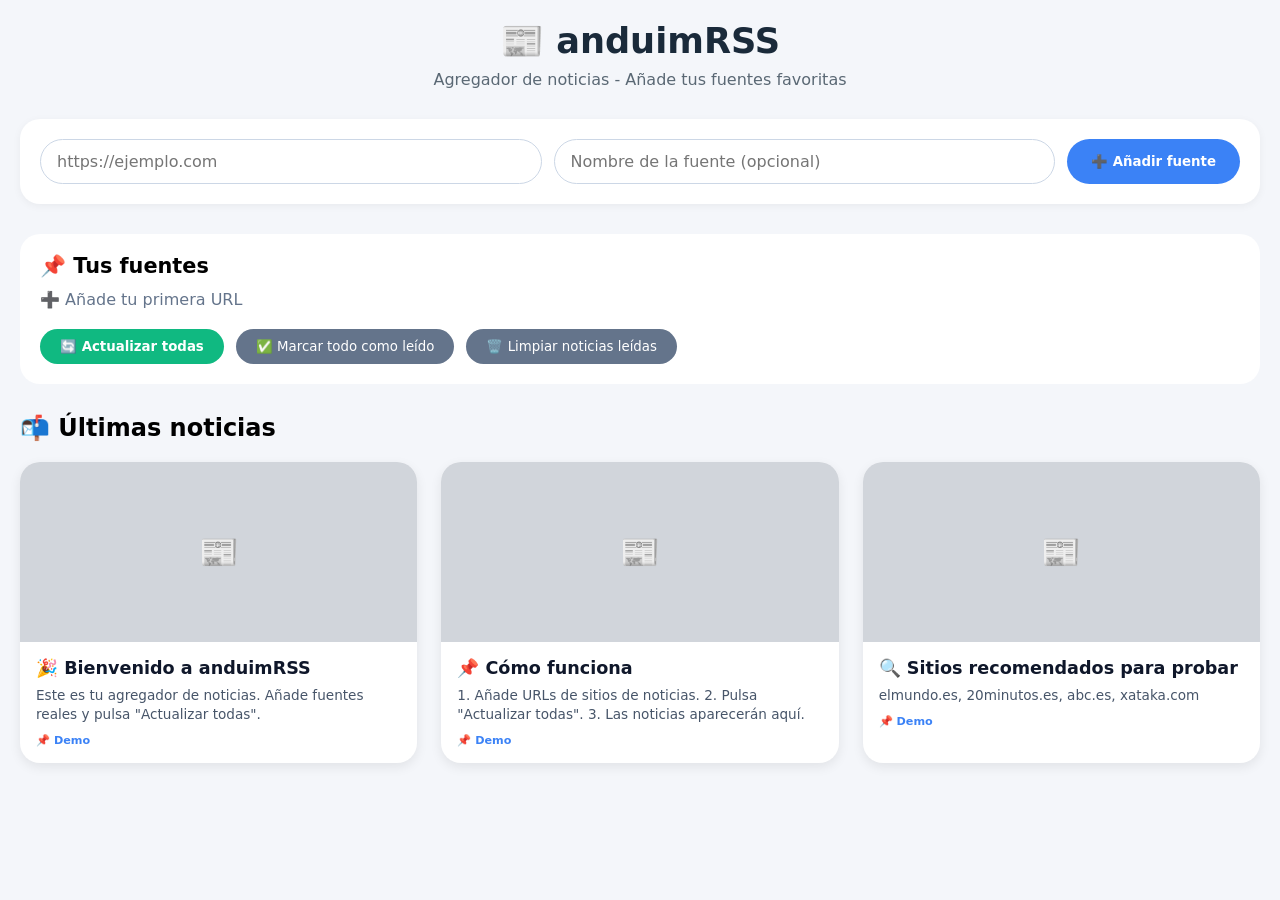
<file: index.html>
<!DOCTYPE html>
<html lang="es">
<head>
    <meta charset="UTF-8">
    <meta name="viewport" content="width=device-width, initial-scale=1.0, viewport-fit=cover">
    <title>anduimRSS - Agregador de Noticias</title>
    <link rel="stylesheet" href="style.css">
</head>
<body>
    <div class="container">
        <header>
            <h1>📰 anduimRSS</h1>
            <p>Agregador de noticias - Añade tus fuentes favoritas</p>
        </header>

        <div class="add-source">
            <input type="url" id="newSourceUrl" placeholder="https://ejemplo.com" required>
            <input type="text" id="newSourceName" placeholder="Nombre de la fuente (opcional)">
            <button id="addSourceBtn">➕ Añadir fuente</button>
        </div>

        <div class="sources-panel">
            <h2>📌 Tus fuentes</h2>
            <div id="sourcesList" class="sources-list"></div>
            <div class="actions">
                <button id="fetchAllBtn" class="btn-primary">🔄 Actualizar todas</button>
                <button id="markAllReadBtn" class="btn-secondary">✅ Marcar todo como leído</button>
                <button id="clearReadBtn" class="btn-secondary">🗑️ Limpiar noticias leídas</button>
            </div>
        </div>

        <div class="news-container">
            <h2>📬 Últimas noticias</h2>
            <div id="newsList" class="news-grid"></div>
        </div>
    </div>

    <script src="script.js"></script>
</body>
</html>
</file>
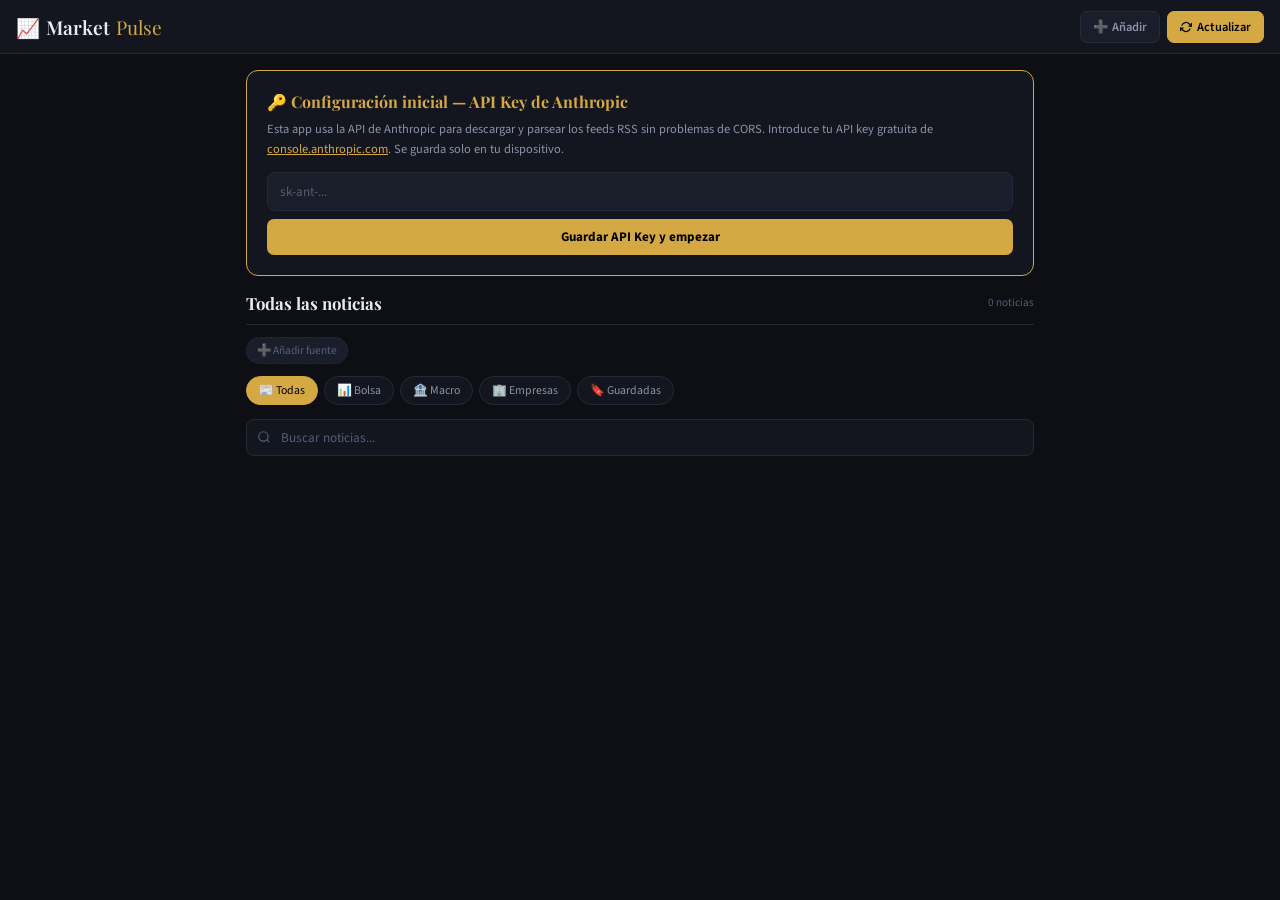
<file: index-claude.html>
<!DOCTYPE html>
<html lang="es">
<head>
<meta charset="UTF-8">
<meta name="viewport" content="width=device-width, initial-scale=1.0">
<title>MarketPulse</title>
<link href="https://fonts.googleapis.com/css2?family=Playfair+Display:wght@600;700&family=Source+Sans+3:wght@400;500;600&display=swap" rel="stylesheet">
<style>
:root{
  --bg:#0d0f14;--bg2:#13161e;--bg3:#1a1e2a;--border:#252a38;
  --accent:#d4a843;--accent2:#e8c96a;--text:#e8eaf0;--text2:#8b92a8;
  --text3:#555e78;--green:#34c98a;--red:#e05a5a;--radius:10px;
  --fh:'Playfair Display',serif;--fb:'Source Sans 3',sans-serif;
}
*{box-sizing:border-box;margin:0;padding:0}
body{background:var(--bg);color:var(--text);font-family:var(--fb);min-height:100vh}
header{background:var(--bg2);border-bottom:1px solid var(--border);padding:0 16px;display:flex;align-items:center;justify-content:space-between;height:54px;position:sticky;top:0;z-index:100}
.logo{font-family:var(--fh);font-size:1.2rem;color:var(--accent);display:flex;align-items:center;gap:6px}
.logo b{color:var(--text);font-weight:600}
.hbtns{display:flex;gap:7px}
button{cursor:pointer;font-family:var(--fb)}
.hbtn{background:var(--bg3);border:1px solid var(--border);border-radius:7px;padding:6px 12px;font-size:.78rem;font-weight:600;color:var(--text2);display:flex;align-items:center;gap:5px;transition:all .2s}
.hbtn:hover{border-color:var(--accent);color:var(--accent)}
.hbtn.primary{background:var(--accent);color:#000;border-color:var(--accent)}
.hbtn.primary:hover{background:var(--accent2)}
.hbtn:disabled{opacity:.5;cursor:not-allowed}
@keyframes spin{to{transform:rotate(360deg)}}
@keyframes fadeUp{from{opacity:0;transform:translateY(6px)}to{opacity:1;transform:translateY(0)}}
.spin svg{animation:spin 1s linear infinite}
.page{padding:16px;max-width:820px;margin:0 auto}
.feed-hdr{display:flex;align-items:center;justify-content:space-between;margin-bottom:12px;padding-bottom:10px;border-bottom:1px solid var(--border)}
.feed-hdr h2{font-family:var(--fh);font-size:1.05rem}
.feed-meta{font-size:.7rem;color:var(--text3)}
.chips{display:flex;gap:6px;flex-wrap:wrap;margin-bottom:12px}
.chip{display:flex;align-items:center;gap:5px;background:var(--bg2);border:1px solid var(--border);border-radius:20px;padding:4px 10px;font-size:.72rem;cursor:pointer;transition:all .15s}
.chip:hover{border-color:var(--red)}
.cdot{width:6px;height:6px;border-radius:50%;flex-shrink:0}
.cx{color:var(--text3);margin-left:3px}
.chip:hover .cx{color:var(--red)}
.addchip{background:var(--bg3);border:1px dashed var(--border);border-radius:20px;padding:4px 10px;font-size:.72rem;cursor:pointer;color:var(--text3);transition:all .15s}
.addchip:hover{border-color:var(--accent);color:var(--accent)}
.filters{display:flex;gap:6px;margin-bottom:12px;overflow-x:auto;padding-bottom:2px}
.fc{background:var(--bg2);border:1px solid var(--border);border-radius:20px;padding:5px 12px;font-size:.74rem;cursor:pointer;color:var(--text2);white-space:nowrap;transition:all .15s}
.fc:hover{border-color:var(--accent);color:var(--accent)}
.fc.on{background:var(--accent);color:#000;border-color:var(--accent)}
.srch{position:relative;margin-bottom:12px}
.srch svg{position:absolute;left:11px;top:50%;transform:translateY(-50%);color:var(--text3)}
#si{width:100%;background:var(--bg2);border:1px solid var(--border);border-radius:8px;padding:8px 12px 8px 34px;color:var(--text);font-family:var(--fb);font-size:.83rem;outline:none;transition:border-color .2s}
#si:focus{border-color:var(--accent)}
#si::placeholder{color:var(--text3)}
.card{display:flex;gap:12px;background:var(--bg2);border:1px solid var(--border);border-radius:var(--radius);padding:12px;margin-bottom:8px;transition:border-color .2s,box-shadow .2s;animation:fadeUp .3s ease forwards;opacity:0;cursor:pointer}
.card:hover{border-color:var(--accent);box-shadow:-2px 0 0 var(--accent)}
.card.read{opacity:.45}
.thumb{width:82px;height:62px;border-radius:6px;object-fit:cover;flex-shrink:0;background:var(--bg3)}
.thumbph{width:82px;height:62px;border-radius:6px;background:var(--bg3);flex-shrink:0;display:flex;align-items:center;justify-content:center;font-size:1.4rem}
.cbody{flex:1;min-width:0}
.badge{display:inline-flex;align-items:center;gap:4px;font-size:.65rem;font-weight:700;letter-spacing:.4px;text-transform:uppercase;margin-bottom:4px}
.bdot{width:4px;height:4px;border-radius:50%}
.ctitle{font-size:.85rem;font-weight:600;line-height:1.35;color:var(--text);margin-bottom:5px;display:-webkit-box;-webkit-line-clamp:2;-webkit-box-orient:vertical;overflow:hidden}
.cdesc{font-size:.73rem;color:var(--text2);line-height:1.4;display:-webkit-box;-webkit-line-clamp:2;-webkit-box-orient:vertical;overflow:hidden;margin-bottom:6px}
.cfooter{display:flex;align-items:center;gap:6px}
.ctime{font-size:.67rem;color:var(--text3)}
.cacts{display:flex;gap:4px;margin-left:auto}
.abtn{background:var(--bg3);border:1px solid var(--border);border-radius:5px;padding:3px 7px;cursor:pointer;color:var(--text2);font-size:.67rem;display:flex;align-items:center;gap:3px;transition:all .15s;text-decoration:none;white-space:nowrap}
.abtn:hover{background:var(--accent);color:#000;border-color:var(--accent)}
.abtn.sv{color:var(--accent);border-color:var(--accent)}
.sw{position:relative}
.smenu{position:absolute;bottom:calc(100% + 4px);right:0;background:var(--bg2);border:1px solid var(--border);border-radius:8px;padding:5px;min-width:150px;z-index:60;display:none;box-shadow:0 8px 24px rgba(0,0,0,.5)}
.smenu.open{display:block}
.sopt{display:flex;align-items:center;gap:7px;padding:6px 9px;border-radius:5px;cursor:pointer;font-size:.75rem;color:var(--text2);transition:all .15s;text-decoration:none}
.sopt:hover{background:var(--bg3);color:var(--text)}
.loading,.empty{text-align:center;padding:50px 20px;color:var(--text3)}
.spinner{width:28px;height:28px;border:3px solid var(--border);border-top-color:var(--accent);border-radius:50%;animation:spin .8s linear infinite;margin:0 auto 12px}
.prog{font-size:.75rem;color:var(--text3);margin-top:8px}
/* MODAL */
.ov{position:fixed;inset:0;background:rgba(0,0,0,.78);z-index:200;display:none;align-items:flex-end;justify-content:center}
.ov.open{display:flex}
.modal{background:var(--bg2);border:1px solid var(--border);border-top-left-radius:16px;border-top-right-radius:16px;padding:22px 18px 36px;width:100%;max-width:520px;max-height:88vh;overflow-y:auto}
.mhandle{width:36px;height:4px;background:var(--border);border-radius:2px;margin:0 auto 16px}
.modal h3{font-family:var(--fh);font-size:1.1rem;margin-bottom:5px}
.msub{font-size:.76rem;color:var(--text2);margin-bottom:16px;line-height:1.5}
.msr{position:relative;margin-bottom:10px}
.msr svg{position:absolute;left:12px;top:50%;transform:translateY(-50%);color:var(--text3)}
.msr input{width:100%;background:var(--bg3);border:1px solid var(--border);border-radius:8px;padding:10px 12px 10px 38px;color:var(--text);font-family:var(--fb);font-size:.88rem;outline:none;transition:border-color .2s}
.msr input:focus{border-color:var(--accent)}
.msr input::placeholder{color:var(--text3)}
.mres{background:var(--bg3);border:1px solid var(--border);border-radius:8px;overflow:hidden;margin-bottom:10px;display:none;max-height:220px;overflow-y:auto}
.mres.show{display:block}
.mri{padding:11px 14px;cursor:pointer;border-bottom:1px solid var(--border);transition:background .15s}
.mri:last-child{border-bottom:none}
.mri:hover{background:var(--bg2)}
.mri-top{display:flex;align-items:center;gap:8px;margin-bottom:2px}
.mri-name{font-size:.84rem;font-weight:600;color:var(--text)}
.mri-tag{margin-left:auto;font-size:.63rem;background:rgba(212,168,67,.2);color:var(--accent);padding:2px 7px;border-radius:10px;font-weight:700}
.mri-url{font-size:.67rem;color:var(--text3);overflow:hidden;text-overflow:ellipsis;white-space:nowrap}
.mmsg{font-size:.75rem;padding:12px;text-align:center;color:var(--text3)}
.mdiv{display:flex;align-items:center;gap:10px;margin:12px 0;color:var(--text3);font-size:.72rem}
.mdiv::before,.mdiv::after{content:'';flex:1;height:1px;background:var(--border)}
.mlbl{display:block;font-size:.73rem;font-weight:600;color:var(--text2);margin-bottom:4px;margin-top:10px}
.minp{width:100%;background:var(--bg3);border:1px solid var(--border);border-radius:8px;padding:9px 12px;color:var(--text);font-family:var(--fb);font-size:.83rem;outline:none;transition:border-color .2s}
.minp:focus{border-color:var(--accent)}
.minp::placeholder{color:var(--text3)}
.mbts{display:flex;gap:8px;margin-top:14px}
.mbtn{flex:1;padding:10px;border-radius:7px;font-family:var(--fb);font-size:.82rem;font-weight:600;cursor:pointer;transition:all .2s;border:1px solid var(--border);background:var(--bg3);color:var(--text2)}
.mbtn:hover{border-color:var(--text2);color:var(--text)}
.mbtn.ok{background:var(--accent);color:#000;border-color:var(--accent)}
.mbtn.ok:hover{background:var(--accent2)}
/* LECTOR */
.rov{position:fixed;inset:0;background:rgba(0,0,0,.88);z-index:300;display:none;align-items:flex-end;justify-content:center}
.rov.open{display:flex}
.reader{background:var(--bg2);border:1px solid var(--border);border-top-left-radius:16px;border-top-right-radius:16px;width:100%;max-width:640px;height:88vh;display:flex;flex-direction:column}
.rhdr{padding:12px 16px 10px;border-bottom:1px solid var(--border);display:flex;align-items:flex-start;gap:10px;flex-shrink:0}
.rclose{background:var(--bg3);border:1px solid var(--border);border-radius:6px;padding:5px 10px;font-size:.75rem;font-weight:600;color:var(--text2);cursor:pointer;white-space:nowrap;transition:all .2s}
.rclose:hover{border-color:var(--red);color:var(--red)}
.rmeta{flex:1;min-width:0}
.rsource{font-size:.65rem;font-weight:700;letter-spacing:.4px;text-transform:uppercase;margin-bottom:4px}
.rtitle{font-family:var(--fh);font-size:.95rem;line-height:1.35}
.rframe{flex:1;border:none;background:#fff}
.rbar{padding:10px 16px;border-top:1px solid var(--border);display:flex;gap:8px;flex-shrink:0}
.rbar a{flex:1;text-align:center;padding:9px;border-radius:7px;background:var(--accent);color:#000;font-size:.82rem;font-weight:700;text-decoration:none}
/* SETUP API KEY */
.setup{background:var(--bg2);border:1px solid var(--accent);border-radius:12px;padding:20px;margin-bottom:16px}
.setup h4{font-family:var(--fh);font-size:1rem;color:var(--accent);margin-bottom:8px}
.setup p{font-size:.78rem;color:var(--text2);line-height:1.6;margin-bottom:12px}
.setup input{width:100%;background:var(--bg3);border:1px solid var(--border);border-radius:8px;padding:9px 12px;color:var(--text);font-family:var(--fb);font-size:.83rem;outline:none;margin-bottom:8px;transition:border-color .2s}
.setup input:focus{border-color:var(--accent)}
.setup input::placeholder{color:var(--text3)}
.setup button{width:100%;padding:9px;border-radius:7px;background:var(--accent);color:#000;border:none;font-weight:700;font-size:.82rem;transition:all .2s}
.setup button:hover{background:var(--accent2)}
.toast{position:fixed;bottom:20px;left:50%;transform:translateX(-50%) translateY(80px);background:var(--accent);color:#000;padding:9px 18px;border-radius:20px;font-size:.8rem;font-weight:700;z-index:999;opacity:0;transition:all .3s;pointer-events:none;white-space:nowrap}
.toast.show{transform:translateX(-50%) translateY(0);opacity:1}
</style>
</head>
<body>
<header>
  <div class="logo">📈 <b>Market</b>Pulse</div>
  <div class="hbtns">
    <button class="hbtn" onclick="openModal()">➕ Añadir</button>
    <button class="hbtn primary" id="btnref" onclick="loadAll()">
      <svg width="12" height="12" viewBox="0 0 24 24" fill="none" stroke="currentColor" stroke-width="2.5"><path d="M23 4v6h-6M1 20v-6h6"/><path d="M3.51 9a9 9 0 0114.85-3.36L23 10M1 14l4.64 4.36A9 9 0 0020.49 15"/></svg>
      Actualizar
    </button>
  </div>
</header>

<div class="page">
  <div id="apisetup"></div>
  <div class="feed-hdr">
    <h2 id="ftitle">Todas las noticias</h2>
    <div class="feed-meta" id="fmeta">0 noticias</div>
  </div>
  <div class="chips" id="chips"></div>
  <div class="filters">
    <div class="fc on" onclick="setF('all',this)">📰 Todas</div>
    <div class="fc" onclick="setF('bolsa',this)">📊 Bolsa</div>
    <div class="fc" onclick="setF('macro',this)">🏦 Macro</div>
    <div class="fc" onclick="setF('empresa',this)">🏢 Empresas</div>
    <div class="fc" onclick="setF('saved',this)">🔖 Guardadas</div>
  </div>
  <div class="srch">
    <svg width="14" height="14" viewBox="0 0 24 24" fill="none" stroke="currentColor" stroke-width="2"><circle cx="11" cy="11" r="8"/><path d="m21 21-4.35-4.35"/></svg>
    <input type="text" id="si" placeholder="Buscar noticias..." oninput="doSearch(this.value)">
  </div>
  <div id="fb"></div>
</div>

<!-- MODAL AÑADIR -->
<div class="ov" id="ov" onclick="if(event.target===this)closeModal()">
  <div class="modal">
    <div class="mhandle"></div>
    <h3>Añadir fuente</h3>
    <p class="msub">Escribe el nombre del medio y selecciona de la lista. O introduce la URL del RSS directamente.</p>
    <div class="msr">
      <svg width="15" height="15" viewBox="0 0 24 24" fill="none" stroke="currentColor" stroke-width="2"><circle cx="11" cy="11" r="8"/><path d="m21 21-4.35-4.35"/></svg>
      <input type="text" id="mq" placeholder="Reuters, Bloomberg, Expansión…" oninput="onQ(this.value)" autocomplete="off">
    </div>
    <div class="mres" id="mres"></div>
    <div class="mdiv">o introduce URL directamente</div>
    <label class="mlbl">URL del feed RSS</label>
    <input type="url" class="minp" id="mu" placeholder="https://ejemplo.com/feed.xml">
    <label class="mlbl">Nombre del medio</label>
    <input type="text" class="minp" id="mn" placeholder="Nombre">
    <div class="mbts">
      <button class="mbtn" onclick="closeModal()">Cancelar</button>
      <button class="mbtn ok" onclick="addManual()">Añadir</button>
    </div>
  </div>
</div>

<!-- LECTOR -->
<div class="rov" id="rov" onclick="if(event.target===this)closeReader()">
  <div class="reader">
    <div class="rhdr">
      <button class="rclose" onclick="closeReader()">✕ Cerrar</button>
      <div class="rmeta">
        <div class="rsource" id="rsource"></div>
        <div class="rtitle" id="rtitle"></div>
      </div>
    </div>
    <iframe class="rframe" id="rframe" sandbox="allow-scripts allow-same-origin allow-popups allow-forms"></iframe>
    <div class="rbar">
      <a id="rlink" href="#" target="_blank" rel="noopener">Abrir en navegador ↗</a>
    </div>
  </div>
</div>

<div class="toast" id="toast"></div>

<script>
// ─── CLAVES FIJAS DE ALMACENAMIENTO ───────────────────────────────
var K_SRCS  = 'mpp_sources';
var K_SAVED = 'mpp_saved';
var K_READ  = 'mpp_read';
var K_AKEY  = 'mpp_apikey';

// ─── FUENTES CONOCIDAS ────────────────────────────────────────────
var KNOWN = [
  {n:'El Economista',       e:'📰',c:'#e05a5a',t:['bolsa','macro','empresa'],
   u:'https://www.eleconomista.es/rss/rss.php'},
  {n:'Expansión Mercados',  e:'💼',c:'#d4a843',t:['bolsa','empresa'],
   u:'https://e00-expansion.uecdn.es/rss/mercados.xml'},
  {n:'Expansión Economía',  e:'💼',c:'#c9963a',t:['macro','empresa'],
   u:'https://e00-expansion.uecdn.es/rss/economia.xml'},
  {n:'Cinco Días',          e:'📊',c:'#4a9edd',t:['macro','empresa'],
   u:'https://feeds.elpais.com/mrss-s/pages/ep/site/cincodias.elpais.com/portada'},
  {n:'El País Economía',    e:'🗞',c:'#6366f1',t:['macro','empresa'],
   u:'https://feeds.elpais.com/mrss-s/pages/ep/site/elpais.com/section/economia/portada'},
  {n:'El Confidencial',     e:'🔵',c:'#3b82f6',t:['bolsa','macro'],
   u:'https://rss.elconfidencial.com/mercados'},
  {n:'Bolsamanía',          e:'📈',c:'#22c55e',t:['bolsa'],
   u:'https://www.bolsamania.com/noticias/rss/todas-noticas--1.xml'},
  {n:'Invertia',            e:'🔍',c:'#a855f7',t:['bolsa','empresa'],
   u:'https://www.invertia.com/es/rss/ultimas-noticias.xml'},
  {n:'Reuters Business',    e:'📡',c:'#fb923c',t:['macro','empresa'],
   u:'https://feeds.reuters.com/reuters/businessNews'},
  {n:'Reuters Markets',     e:'📡',c:'#f97316',t:['bolsa','macro'],
   u:'https://feeds.reuters.com/reuters/marketsNews'},
  {n:'Bloomberg',           e:'🌐',c:'#f97316',t:['macro','bolsa'],
   u:'https://feeds.bloomberg.com/markets/news.rss'},
  {n:'Financial Times',     e:'🗞',c:'#e8c96a',t:['macro','empresa'],
   u:'https://www.ft.com/rss/home'},
  {n:'MarketWatch',         e:'⚡',c:'#a3e635',t:['bolsa','macro'],
   u:'https://feeds.marketwatch.com/marketwatch/topstories/'},
  {n:'CNBC Markets',        e:'📺',c:'#0ea5e9',t:['bolsa','macro'],
   u:'https://search.cnbc.com/rs/search/combinedcms/view.xml?partnerId=wrss01&id=10000664'},
  {n:'Yahoo Finance',       e:'💹',c:'#6d28d9',t:['bolsa','macro'],
   u:'https://finance.yahoo.com/rss/topstories'},
  {n:'Seeking Alpha',       e:'🔎',c:'#67e8f9',t:['bolsa','empresa'],
   u:'https://seekingalpha.com/market_currents.xml'},
  {n:'Wall Street Journal', e:'📓',c:'#b45309',t:['bolsa','macro'],
   u:'https://feeds.a.dj.com/rss/RSSMarketsMain.xml'},
  {n:'The Economist',       e:'🎩',c:'#dc2626',t:['macro'],
   u:'https://www.economist.com/finance-and-economics/rss.xml'},
  {n:'Investing.com ES',    e:'📈',c:'#34c98a',t:['bolsa','macro'],
   u:'https://es.investing.com/rss/news.rss'},
  {n:'Morningstar',         e:'⭐',c:'#f59e0b',t:['bolsa','empresa'],
   u:'https://www.morningstar.com/feeds/articles'},
];

// ─── ESTADO ───────────────────────────────────────────────────────
var SRCS  = lsGet(K_SRCS,  []);
var SAVED = lsGet(K_SAVED, []);
var READ  = lsGet(K_READ,  []);
var AKEY  = lsGet(K_AKEY,  '');
var NEWS  = [];
var FILT  = [];
var AF    = 'all';
var SQ    = '';
var MAX   = 150;

function lsGet(k, d) {
  try { var v = localStorage.getItem(k); return v ? JSON.parse(v) : d; }
  catch(e) { return d; }
}
function lsSet(k, v) {
  try { localStorage.setItem(k, JSON.stringify(v)); } catch(e) {}
}

// ─── INIT ─────────────────────────────────────────────────────────
window.onload = function() {
  renderApiSetup();
  renderChips();
  renderNews([]);
  if (SRCS.length && AKEY) loadAll();
  document.addEventListener('click', function(e) {
    if (!e.target.closest('.sw'))
      document.querySelectorAll('.smenu.open').forEach(function(m){ m.classList.remove('open'); });
  });
};

// ─── BLOQUE SETUP API KEY ─────────────────────────────────────────
function renderApiSetup() {
  var el = document.getElementById('apisetup');
  if (AKEY) { el.innerHTML = ''; return; }
  el.innerHTML =
    '<div class="setup">' +
    '<h4>🔑 Configuración inicial — API Key de Anthropic</h4>' +
    '<p>Esta app usa la API de Anthropic para descargar y parsear los feeds RSS sin problemas de CORS.' +
    ' Introduce tu API key gratuita de <a href="https://console.anthropic.com" target="_blank" style="color:var(--accent)">console.anthropic.com</a>.' +
    ' Se guarda solo en tu dispositivo.</p>' +
    '<input type="password" id="akeyinp" placeholder="sk-ant-..." autocomplete="off">' +
    '<button onclick="saveApiKey()">Guardar API Key y empezar</button>' +
    '</div>';
}

function saveApiKey() {
  var v = document.getElementById('akeyinp').value.trim();
  if (!v.startsWith('sk-ant-')) { toast('⚠ La clave debe empezar por sk-ant-'); return; }
  AKEY = v;
  lsSet(K_AKEY, AKEY);
  renderApiSetup();
  toast('✓ API key guardada');
  if (SRCS.length) loadAll();
}

// ─── CARGA USANDO ANTHROPIC API COMO PROXY ───────────────────────
// Claude descarga el XML, lo parsea y devuelve JSON limpio.
// Así no hay ningún problema CORS ni de proxies de terceros.
function loadAll() {
  if (!SRCS.length) { renderNews([]); return; }
  if (!AKEY) { toast('⚠ Introduce tu API key primero'); return; }

  var btn = document.getElementById('btnref');
  btn.classList.add('spin'); btn.disabled = true;
  document.getElementById('fb').innerHTML =
    '<div class="loading"><div class="spinner"></div>' +
    '<p>Cargando noticias...</p>' +
    '<div class="prog" id="prog">0 / ' + SRCS.length + ' fuentes</div>' +
    '</div>';

  var done = 0;
  var results = new Array(SRCS.length);
  for (var i = 0; i < SRCS.length; i++) results[i] = [];

  SRCS.forEach(function(src, idx) {
    fetchViaAPI(src, function(items) {
      results[idx] = items;
      done++;
      var p = document.getElementById('prog');
      if (p) p.textContent = done + ' / ' + SRCS.length + ' fuentes';
      if (done === SRCS.length) finish(results);
    });
  });
}

function fetchViaAPI(src, cb) {
  var prompt =
    'Descarga este feed RSS y devuelve SOLO un array JSON con hasta 20 noticias. ' +
    'Sin markdown, sin explicaciones, solo el JSON array puro. ' +
    'Formato exacto de cada objeto: ' +
    '{"title":"...","link":"...","desc":"...","date":"...","thumb":"...o null"} ' +
    'URL del feed: ' + src.u;

  fetch('https://api.anthropic.com/v1/messages', {
    method: 'POST',
    headers: {
      'Content-Type': 'application/json',
      'x-api-key': AKEY,
      'anthropic-version': '2023-06-01',
      'anthropic-dangerous-direct-browser-access': 'true'
    },
    body: JSON.stringify({
      model: 'claude-haiku-4-5-20251001',
      max_tokens: 4000,
      tools: [{
        type: 'web_search_20250305',
        name: 'web_search'
      }],
      messages: [{role: 'user', content: prompt}]
    })
  })
  .then(function(r) { return r.json(); })
  .then(function(data) {
    var text = '';
    if (data.content) {
      for (var i = 0; i < data.content.length; i++) {
        if (data.content[i].type === 'text') { text += data.content[i].text; }
      }
    }
    // Extraer el JSON array del texto
    var match = text.match(/\[[\s\S]*\]/);
    if (!match) { cb([]); return; }
    var raw;
    try { raw = JSON.parse(match[0]); } catch(e) { cb([]); return; }
    var items = [];
    for (var j = 0; j < raw.length; j++) {
      var r = raw[j];
      if (!r.title || !r.link) continue;
      items.push({
        id:    hash(src.id + r.link),
        title: r.title,
        desc:  (r.desc || '').slice(0, 180),
        link:  r.link,
        thumb: r.thumb || null,
        date:  r.date  || '',
        sn: src.n, si: src.id, sc: src.c, se: src.e, st: src.t
      });
    }
    cb(items);
  })
  .catch(function(err) {
    console.warn('Error en ' + src.n + ':', err.message);
    cb([]);
  });
}

function finish(results) {
  NEWS = [];
  var ok = 0;
  for (var i = 0; i < results.length; i++) {
    if (results[i].length) ok++;
    NEWS = NEWS.concat(results[i]);
  }
  NEWS.sort(function(a,b){ return new Date(b.date) - new Date(a.date); });
  if (NEWS.length > MAX) NEWS = NEWS.slice(0, MAX);
  var now = new Date().toLocaleTimeString('es-ES',{hour:'2-digit',minute:'2-digit'});
  document.getElementById('fmeta').textContent = NEWS.length + ' noticias · ' + now;
  var btn = document.getElementById('btnref');
  btn.classList.remove('spin'); btn.disabled = false;
  applyF();
  toast(NEWS.length
    ? '✓ ' + NEWS.length + ' noticias de ' + ok + '/' + SRCS.length + ' fuentes'
    : '⚠ Sin noticias. Comprueba tu API key y conexión.');
}

// ─── FILTROS ──────────────────────────────────────────────────────
function setF(f, el) {
  AF = f; SQ = ''; document.getElementById('si').value = '';
  document.querySelectorAll('.fc').forEach(function(e){ e.classList.remove('on'); });
  el.classList.add('on');
  applyF();
}
function doSearch(q) { SQ = q.toLowerCase(); applyF(); }
function applyF() {
  var n = NEWS.slice();
  if (AF === 'saved') n = n.filter(function(x){ return SAVED.indexOf(x.id) !== -1; });
  else if (AF !== 'all') n = n.filter(function(x){ return x.st && x.st.indexOf(AF) !== -1; });
  if (SQ) n = n.filter(function(x){
    return x.title.toLowerCase().indexOf(SQ) !== -1 || x.desc.toLowerCase().indexOf(SQ) !== -1;
  });
  FILT = n;
  var titles = {all:'Todas las noticias',bolsa:'Bolsa y mercados',macro:'Macroeconomía',empresa:'Empresas',saved:'Guardadas'};
  document.getElementById('ftitle').textContent = titles[AF] || 'Todas';
  document.getElementById('fmeta').textContent  = n.length + ' noticias';
  renderNews(n);
}

// ─── RENDER ───────────────────────────────────────────────────────
function renderNews(news) {
  var fb = document.getElementById('fb');
  if (!AKEY) { fb.innerHTML = ''; return; }
  if (!SRCS.length) {
    fb.innerHTML = '<div class="empty"><p style="font-size:2.5rem;margin-bottom:12px">📰</p>' +
      '<p style="font-size:.9rem;color:var(--text2);margin-bottom:8px">Sin fuentes configuradas</p>' +
      '<p style="font-size:.78rem">Pulsa <b style="color:var(--accent)">➕ Añadir</b> para empezar</p></div>';
    return;
  }
  if (!news.length) {
    fb.innerHTML = '<div class="empty"><p style="font-size:1.8rem">🔍</p><p style="margin-top:8px;font-size:.85rem">Sin resultados</p></div>';
    return;
  }
  var html = '';
  for (var i = 0; i < news.length; i++) html += cardHTML(news[i], i);
  fb.innerHTML = html;
}

function cardHTML(n, i) {
  var sv  = SAVED.indexOf(n.id) !== -1;
  var rd  = READ.indexOf(n.id)  !== -1;
  var enc = encodeURIComponent;
  var del = Math.min(i * 18, 180);
  var thumb = n.thumb
    ? '<img class="thumb" src="' + esc(n.thumb) + '" alt="" loading="lazy" onerror="this.style.display=\'none\';this.nextSibling.style.display=\'flex\'">' +
      '<div class="thumbph" style="display:none">' + n.se + '</div>'
    : '<div class="thumbph">' + n.se + '</div>';
  return '<div class="card' + (rd?' read':'') + '" style="animation-delay:' + del + 'ms" onclick="openArt(\'' + n.id + '\')">' +
    thumb +
    '<div class="cbody">' +
      '<div class="badge" style="color:' + n.sc + '"><span class="bdot" style="background:' + n.sc + '"></span>' + n.sn + (rd?' <span style="font-size:.6rem;opacity:.6">· leída</span>':'') + '</div>' +
      '<div class="ctitle">' + esc(n.title) + '</div>' +
      (n.desc ? '<div class="cdesc">' + esc(n.desc) + '</div>' : '') +
      '<div class="cfooter">' +
        '<span class="ctime">' + relTime(n.date) + '</span>' +
        '<div class="cacts">' +
          '<button class="abtn ' + (sv?'sv':'') + '" onclick="event.stopPropagation();toggleSave(\'' + n.id + '\',this)">' + (sv?'🔖':'📌') + '</button>' +
          '<a class="abtn" href="' + esc(n.link) + '" target="_blank" rel="noopener" onclick="event.stopPropagation()">↗</a>' +
          '<div class="sw">' +
            '<button class="abtn" onclick="event.stopPropagation();toggleShare(this)">⋯</button>' +
            '<div class="smenu">' +
              '<a class="sopt" href="https://wa.me/?text=' + enc(n.title+' '+n.link) + '" target="_blank" onclick="event.stopPropagation()"><span>📱</span>WhatsApp</a>' +
              '<a class="sopt" href="https://t.me/share/url?url=' + enc(n.link) + '&text=' + enc(n.title) + '" target="_blank" onclick="event.stopPropagation()"><span>✈️</span>Telegram</a>' +
              '<a class="sopt" href="https://twitter.com/intent/tweet?text=' + enc(n.title) + '&url=' + enc(n.link) + '" target="_blank" onclick="event.stopPropagation()"><span>𝕏</span>Twitter/X</a>' +
              '<div class="sopt" onclick="event.stopPropagation();copyLink(\'' + esc(n.link) + '\')"><span>📋</span>Copiar enlace</div>' +
            '</div>' +
          '</div>' +
        '</div>' +
      '</div>' +
    '</div>' +
  '</div>';
}

// ─── LECTOR ───────────────────────────────────────────────────────
function openArt(id) {
  var n = null;
  for (var i = 0; i < NEWS.length; i++) { if (NEWS[i].id === id) { n = NEWS[i]; break; } }
  if (!n) return;
  if (READ.indexOf(id) === -1) {
    READ.push(id); lsSet(K_READ, READ);
    document.querySelectorAll('.card').forEach(function(c) {
      if (c.getAttribute('onclick') && c.getAttribute('onclick').indexOf(id) !== -1)
        c.classList.add('read');
    });
  }
  document.getElementById('rsource').textContent = n.sn;
  document.getElementById('rsource').style.color = n.sc;
  document.getElementById('rtitle').textContent  = n.title;
  document.getElementById('rlink').href          = n.link;
  document.getElementById('rframe').src          = n.link;
  document.getElementById('rov').classList.add('open');
  document.body.style.overflow = 'hidden';
}
function closeReader() {
  document.getElementById('rov').classList.remove('open');
  document.getElementById('rframe').src = 'about:blank';
  document.body.style.overflow = '';
}

// ─── CHIPS ────────────────────────────────────────────────────────
function renderChips() {
  var html = '';
  for (var i = 0; i < SRCS.length; i++) {
    var s = SRCS[i];
    html += '<div class="chip" onclick="removeSrc(\'' + s.id + '\')" title="Eliminar">' +
      '<span class="cdot" style="background:' + s.c + '"></span>' +
      '<span>' + s.e + ' ' + s.n + '</span>' +
      '<span class="cx">✕</span></div>';
  }
  html += '<div class="addchip" onclick="openModal()">➕ Añadir fuente</div>';
  document.getElementById('chips').innerHTML = html;
}
function removeSrc(id) {
  var src = null;
  for (var i = 0; i < SRCS.length; i++) { if (SRCS[i].id === id) { src = SRCS[i]; break; } }
  if (!src || !confirm('¿Eliminar "' + src.n + '"?')) return;
  SRCS = SRCS.filter(function(s){ return s.id !== id; });
  NEWS = NEWS.filter(function(n){ return n.si !== id; });
  lsSet(K_SRCS, SRCS);
  renderChips(); applyF();
  toast('"' + src.n + '" eliminada');
}

// ─── MODAL ────────────────────────────────────────────────────────
function onQ(val) {
  var q = val.trim().toLowerCase();
  var res = document.getElementById('mres');
  if (!q) { res.classList.remove('show'); res.innerHTML = ''; return; }
  var matches = KNOWN.filter(function(f) {
    return (f.n.toLowerCase().indexOf(q) !== -1 || f.t.some(function(t){ return t.indexOf(q) !== -1; }))
      && !SRCS.some(function(s){ return s.u === f.u; });
  });
  if (!matches.length) {
    res.classList.add('show');
    res.innerHTML = '<div class="mmsg">No encontrado. Usa la URL directamente.</div>';
    return;
  }
  res._f = matches; res.classList.add('show');
  var html = '';
  for (var i = 0; i < matches.length; i++) {
    var f = matches[i];
    html += '<div class="mri" onclick="selFeed(' + i + ')">' +
      '<div class="mri-top"><span>' + f.e + '</span><span class="mri-name">' + f.n + '</span>' +
      '<span class="mri-tag">' + (f.t[0]||'') + '</span></div>' +
      '<div class="mri-url">' + f.u.replace('https://','').slice(0,55) + '</div></div>';
  }
  res.innerHTML = html;
}
function selFeed(i) {
  var f = document.getElementById('mres')._f;
  if (!f || !f[i]) return;
  addFeed(f[i]); closeModal();
}
function addFeed(f) {
  if (SRCS.some(function(s){ return s.u === f.u; })) { toast('Ya está añadida'); return; }
  var src = {id:'src'+Date.now(), n:f.n, u:f.u, e:f.e||'📰', c:f.c||'#d4a843', t:f.t||['bolsa','macro','empresa']};
  SRCS.push(src); lsSet(K_SRCS, SRCS);
  renderChips(); toast('✓ "' + f.n + '" añadida — pulsa Actualizar');
}
function addManual() {
  var url = document.getElementById('mu').value.trim();
  var name = document.getElementById('mn').value.trim();
  if (!url || !name) { toast('⚠ URL y nombre son obligatorios'); return; }
  addFeed({n:name,u:url,e:'📰',c:'#d4a843',t:['bolsa','macro','empresa']});
  closeModal();
}
function openModal() {
  document.getElementById('ov').classList.add('open');
  document.getElementById('mq').value = '';
  var r = document.getElementById('mres');
  r.classList.remove('show'); r.innerHTML = '';
  setTimeout(function(){ document.getElementById('mq').focus(); }, 200);
}
function closeModal() { document.getElementById('ov').classList.remove('open'); }

// ─── GUARDAR ──────────────────────────────────────────────────────
function toggleSave(id, btn) {
  var i = SAVED.indexOf(id);
  if (i === -1) { SAVED.push(id); btn.innerHTML='🔖'; btn.classList.add('sv'); toast('Guardada 🔖'); }
  else { SAVED.splice(i,1); btn.innerHTML='📌'; btn.classList.remove('sv'); toast('Eliminada'); }
  lsSet(K_SAVED, SAVED);
}

// ─── COMPARTIR ────────────────────────────────────────────────────
function toggleShare(btn) {
  var m = btn.nextElementSibling;
  var was = m.classList.contains('open');
  document.querySelectorAll('.smenu.open').forEach(function(x){ x.classList.remove('open'); });
  if (!was) m.classList.add('open');
}
function copyLink(url) {
  try { navigator.clipboard.writeText(url).then(function(){ toast('Copiado ✓'); }); }
  catch(e) { toast('Enlace: ' + url); }
  document.querySelectorAll('.smenu.open').forEach(function(m){ m.classList.remove('open'); });
}

// ─── UTILS ────────────────────────────────────────────────────────
function relTime(d) {
  if (!d) return '';
  var s = (Date.now() - new Date(d)) / 1000;
  if (isNaN(s)||s<0) return '';
  if (s<60)    return 'Ahora';
  if (s<3600)  return 'Hace ' + Math.floor(s/60) + 'm';
  if (s<86400) return 'Hace ' + Math.floor(s/3600) + 'h';
  return 'Hace ' + Math.floor(s/86400) + 'd';
}
function toast(msg) {
  var t = document.getElementById('toast');
  t.textContent = msg; t.classList.add('show');
  setTimeout(function(){ t.classList.remove('show'); }, 2800);
}
function hash(s) {
  var h = 5381;
  for (var i = 0; i < s.length; i++) h = ((h<<5)+h)+s.charCodeAt(i);
  return (h>>>0).toString(36);
}
function esc(s) {
  return String(s).replace(/&/g,'&amp;').replace(/"/g,'&quot;').replace(/'/g,'&#39;').replace(/</g,'&lt;').replace(/>/g,'&gt;');
}
</script>
</body>
</html>
</file>
<file: style.css>
* {
    margin: 0;
    padding: 0;
    box-sizing: border-box;
    font-family: system-ui, -apple-system, 'Segoe UI', Roboto, 'Helvetica Neue', sans-serif;
}

body {
    background: #f4f6fa;
    padding: 20px;
}

.container {
    max-width: 1400px;
    margin: 0 auto;
}

header {
    text-align: center;
    margin-bottom: 30px;
}

header h1 {
    font-size: 2.2rem;
    color: #1a2a3a;
}

header p {
    color: #5a6874;
    margin-top: 8px;
}

.add-source {
    display: flex;
    gap: 12px;
    flex-wrap: wrap;
    background: white;
    padding: 20px;
    border-radius: 20px;
    box-shadow: 0 2px 8px rgba(0,0,0,0.05);
    margin-bottom: 30px;
}

.add-source input {
    flex: 1;
    padding: 12px 16px;
    border: 1px solid #ccd7e6;
    border-radius: 40px;
    font-size: 1rem;
    outline: none;
}

.add-source input:focus {
    border-color: #3b82f6;
}

.add-source button {
    background: #3b82f6;
    color: white;
    border: none;
    padding: 12px 24px;
    border-radius: 40px;
    font-weight: bold;
    cursor: pointer;
}

.sources-panel {
    background: white;
    border-radius: 20px;
    padding: 20px;
    margin-bottom: 30px;
}

.sources-panel h2 {
    font-size: 1.3rem;
    margin-bottom: 12px;
}

.sources-list {
    display: flex;
    flex-wrap: wrap;
    gap: 10px;
    margin-bottom: 20px;
}

.source-tag {
    background: #eef2ff;
    padding: 6px 14px;
    border-radius: 30px;
    display: flex;
    align-items: center;
    gap: 8px;
    font-size: 0.9rem;
}

.source-tag button {
    background: none;
    border: none;
    color: #ef4444;
    font-weight: bold;
    cursor: pointer;
    font-size: 1.2rem;
}

.actions {
    display: flex;
    gap: 12px;
    flex-wrap: wrap;
}

.btn-primary {
    background: #10b981;
    color: white;
    border: none;
    padding: 10px 20px;
    border-radius: 40px;
    cursor: pointer;
    font-weight: bold;
}

.btn-secondary {
    background: #64748b;
    color: white;
    border: none;
    padding: 10px 20px;
    border-radius: 40px;
    cursor: pointer;
}

.news-container h2 {
    margin-bottom: 20px;
}

.news-grid {
    display: grid;
    grid-template-columns: repeat(auto-fill, minmax(320px, 1fr));
    gap: 24px;
}

.news-card {
    background: white;
    border-radius: 20px;
    overflow: hidden;
    box-shadow: 0 4px 12px rgba(0,0,0,0.08);
    cursor: pointer;
    transition: transform 0.2s, opacity 0.2s;
}

.news-card:hover {
    transform: translateY(-4px);
}

.news-card.read {
    opacity: 0.6;
    background: #e9ecef;
}

.news-img {
    width: 100%;
    height: 180px;
    object-fit: cover;
    background: #d1d5db;
    display: flex;
    align-items: center;
    justify-content: center;
    font-size: 2rem;
}

.news-content {
    padding: 16px;
}

.news-title {
    font-size: 1.1rem;
    font-weight: 600;
    margin-bottom: 8px;
    color: #0f172a;
}

.news-summary {
    font-size: 0.85rem;
    color: #475569;
    line-height: 1.4;
}

.news-source {
    font-size: 0.7rem;
    color: #3b82f6;
    margin-top: 10px;
    font-weight: bold;
}

.loading, .no-news {
    text-align: center;
    padding: 60px;
    color: #5a6874;
    grid-column: 1 / -1;
}

@media (max-width: 700px) {
    .add-source {
        flex-direction: column;
    }
    .news-grid {
        grid-template-columns: 1fr;
    }
}
</file>
